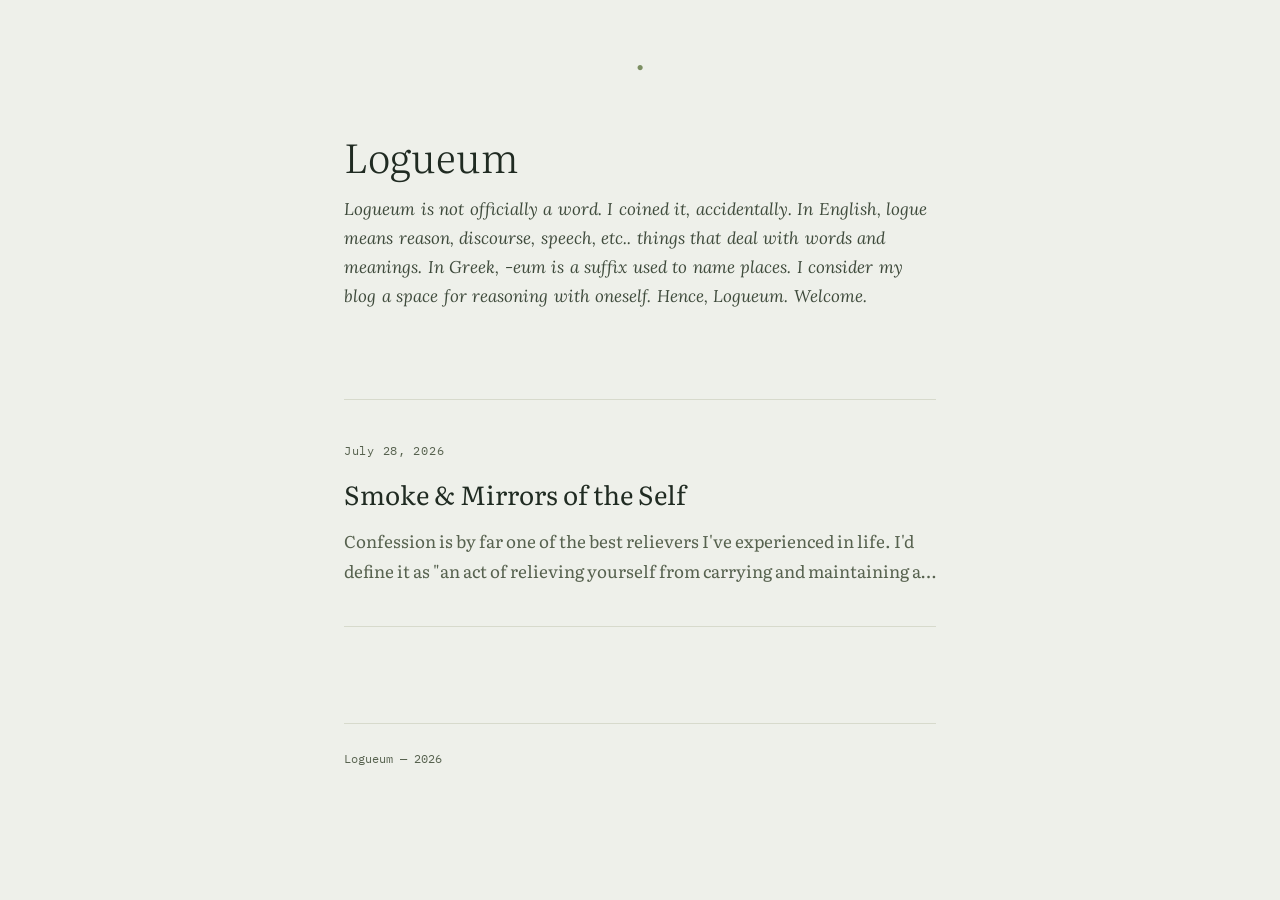
<file: index.html>
<!DOCTYPE html>
<html lang="en">
<head>
<meta charset="UTF-8">
<meta name="viewport" content="width=device-width, initial-scale=1.0">
<title>Logueum</title>
<link rel="stylesheet" href="style.css">
</head>
<body>

<div class="page">

  <div class="top-mark" aria-hidden="true">&#9679;</div>
  <div class="top-motto"></div>

  <header class="masthead">
    <!-- <span class="eyebrow"></span> -->
    <h1 id="site-title">Logueum</h1>
    <p class="tagline" id="site-tagline">Logueum is not officially a word. I coined it, accidentally. In English, "logue" means reason, discourse, speech, etc.. things that deal with words and meanings. In Greek, -eum is a suffix used to name places. I consider my blog a space for reasoning with oneself. Hence, Logueum. Welcome.</p>
  </header>

  <ul class="post-list" id="post-list"></ul>

  <footer class="site-footer">
    <span id="footer-text"></span>
  </footer>

</div>

<script src="posts.js"></script>
<script src="app.js"></script>
<script>
  document.getElementById("site-title").textContent = SITE_TITLE;
  document.getElementById("site-tagline").textContent = SITE_TAGLINE;
  document.title = SITE_TITLE;
  document.getElementById("footer-text").textContent = SITE_TITLE + " — " + new Date().getFullYear();

  const list = document.getElementById("post-list");

  if (POSTS.length === 0) {
    const li = document.createElement("li");
    li.className = "empty-state";
    li.textContent = "Nothing here yet. Open posts.js and write the first one.";
    list.appendChild(li);
  } else {
    POSTS.forEach((post) => {
      const li = document.createElement("li");
      li.className = "post-entry";
      li.innerHTML = `
        <span class="date">${formatDate(post.date)}</span>
        <h2><a href="post.html?slug=${encodeURIComponent(post.slug)}">${post.title}</a></h2>
        <p class="excerpt">${excerpt(post.content)}</p>
      `;
      list.appendChild(li);
    });
  }
</script>

</body>
</html>
</file>
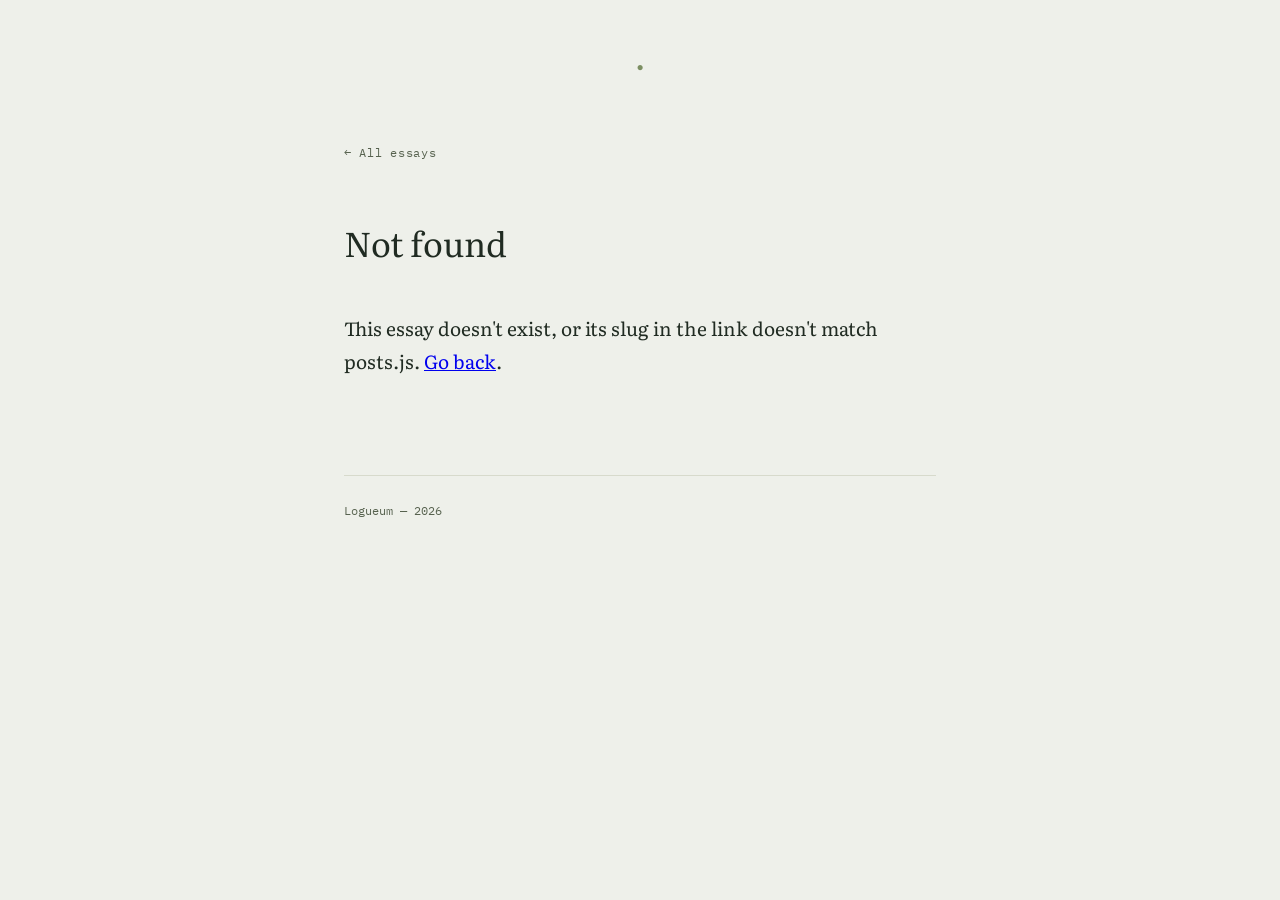
<file: post.html>
<!DOCTYPE html>
<html lang="en">
<head>
<meta charset="UTF-8">
<meta name="viewport" content="width=device-width, initial-scale=1.0">
<title>Logueum</title>
<link rel="stylesheet" href="style.css">
</head>
<body>

<div class="page">

  <div class="top-mark" aria-hidden="true">&#9679;</div>
  <div class="top-motto"></div>

  <a class="back-link" href="index.html">&larr; All essays</a>

  <article class="essay" id="essay">
    <!-- filled in by app.js -->
  </article>

  <footer class="site-footer">
    <span id="footer-text"></span>
  </footer>

</div>

<script src="posts.js"></script>
<script src="app.js"></script>
<script>
  document.getElementById("footer-text").textContent = SITE_TITLE + " — " + new Date().getFullYear();

  const slug = getQueryParam("slug");
  const post = POSTS.find((p) => p.slug === slug);
  const container = document.getElementById("essay");

  if (!post) {
    container.innerHTML = `
      <h1>Not found</h1>
      <p class="content">This essay doesn't exist, or its slug in the link doesn't match posts.js. <a href="index.html">Go back</a>.</p>
    `;
    document.title = "Not found — " + SITE_TITLE;
  } else {
    const readers = post.draftReaders || DEFAULT_DRAFT_READERS;
    const readersLine = readers && readers.length
      ? `<p class="draft-thanks">Thanks to ${formatNameList(readers)} for reading the drafts of this one.</p>`
      : "";

    container.innerHTML = `
      <span class="date">${formatDate(post.date)}</span>
      <h1>${post.title}</h1>
      <div class="content">${renderContent(post.content)}</div>
      <div class="essay-end">
        ${readersLine}
        <p class="thanks"></p>
        <a class="back-link" href="index.html">&larr; All essays</a>
      </div>
    `;
    document.title = post.title + " — " + SITE_TITLE;
  }
</script>

</body>
</html>
</file>
<file: style.css>
/* ============================================================
   A quiet place to think.
   Palette: fog-stone background, deep forest ink, dusted moss accent.
   ============================================================ */

@import url('https://fonts.googleapis.com/css2?family=Literata:ital,opsz,wght@0,7..72,400;0,7..72,500;0,7..72,600;1,7..72,400&family=IBM+Plex+Mono:wght@400;500&family=Noto+Serif+Tamil:wght@400;500&family=Lora:ital,wght@1,400;1,500&display=swap');

:root {
  --bg: #EEF0EA;
  --ink: #202B22;
  --ink-soft: #57624F;
  --accent: #7C8F63;
  --line: #D7DACC;
  --max-width: 640px;
}

* {
  box-sizing: border-box;
}

html {
  -webkit-font-smoothing: antialiased;
}

body {
  margin: 0;
  background: var(--bg);
  color: var(--ink);
  font-family: 'Literata', Georgia, serif;
  font-size: 19px;
  line-height: 1.75;
  min-height: 100vh;
}

/* Respect reduced motion */
@media (prefers-reduced-motion: reduce) {
  * {
    transition: none !important;
    animation: none !important;
  }
}

.page {
  max-width: var(--max-width);
  margin: 0 auto;
  padding: 56px 24px 120px;
}

/* -------------------- Masthead -------------------- */

.top-mark {
  text-align: center;
  color: var(--accent);
  font-size: 12px;
  letter-spacing: 0;
  margin-bottom: 4px;
}

.top-motto {
  text-align: center;
  font-family: 'Noto Serif Tamil', 'Literata', serif;
  font-size: 12px;
  color: var(--ink-soft);
  margin-bottom: 56px;
}

.masthead {
  margin-bottom: 88px;
}

.masthead .eyebrow {
  display: block;
  font-family: 'IBM Plex Mono', monospace;
  font-size: 12px;
  letter-spacing: 0.14em;
  text-transform: uppercase;
  color: var(--ink-soft);
  margin-bottom: 14px;
}

.masthead h1 {
  font-family: 'Literata', Georgia, serif;
  font-weight: 300;
  font-optical-sizing: auto;
  font-size: 40px;
  line-height: 1.15;
  margin: 0;
  color: var(--ink);
}

.masthead a {
  color: inherit;
  text-decoration: none;
}

.masthead .tagline {
  margin-top: 16px;
  /* color: var(--ink-soft); */
  color: #3E4A3B;
  font-family: 'Lora', 'Literata', serif;
  font-style: italic;
  font-size: 17px;
  line-height: 1.7;
  word-spacing: 1.5px;
  max-width: 62ch;
}

/* -------------------- Post list -------------------- */

.post-list {
  list-style: none;
  margin: 0;
  padding: 0;
}

.post-entry {
  padding: 40px 0;
  border-top: 1px solid var(--line);
  transition: border-color 0.4s ease;
}

.post-entry:hover {
  border-color: var(--accent);
}

.post-entry:last-child {
  border-bottom: 1px solid var(--line);
}

.post-entry .date {
  display: block;
  font-family: 'IBM Plex Mono', monospace;
  font-size: 12px;
  letter-spacing: 0.06em;
  color: var(--ink-soft);
  margin-bottom: 10px;
}

.post-entry h2 {
  font-family: 'Literata', Georgia, serif;
  font-weight: 400;
  font-size: 26px;
  margin: 0 0 10px;
}

.post-entry h2 a {
  color: var(--ink);
  text-decoration: none;
  background-image: linear-gradient(var(--accent), var(--accent));
  background-repeat: no-repeat;
  background-position: 0 100%;
  background-size: 0% 1px;
  transition: background-size 0.3s ease;
}

.post-entry h2 a:hover {
  background-size: 100% 1px;
}

.post-entry .excerpt {
  color: var(--ink-soft);
  font-size: 17px;
  margin: 0;
}

.empty-state {
  padding: 40px 0;
  border-top: 1px solid var(--line);
  border-bottom: 1px solid var(--line);
  color: var(--ink-soft);
  font-style: italic;
}

/* -------------------- Single essay -------------------- */

.back-link {
  display: inline-block;
  font-family: 'IBM Plex Mono', monospace;
  font-size: 12px;
  letter-spacing: 0.06em;
  color: var(--ink-soft);
  text-decoration: none;
  margin-bottom: 56px;
  border-bottom: 1px solid transparent;
  transition: border-color 0.3s ease, color 0.3s ease;
}

.back-link:hover {
  color: var(--ink);
  border-color: var(--accent);
}

.essay .date {
  display: block;
  font-family: 'IBM Plex Mono', monospace;
  font-size: 12px;
  letter-spacing: 0.06em;
  color: var(--ink-soft);
  margin-bottom: 16px;
}

.essay h1 {
  font-family: 'Literata', Georgia, serif;
  font-weight: 400;
  font-size: 34px;
  line-height: 1.3;
  margin: 0 0 48px;
}

.essay .content p {
  margin: 0 0 28px;
}

.essay .content blockquote {
  margin: 40px 0;
  padding-left: 22px;
  border-left: 2px solid var(--accent);
  color: var(--ink-soft);
  font-style: italic;
}

.essay .content h2 {
  font-family: 'Literata', Georgia, serif;
  font-weight: 400;
  font-size: 24px;
  margin: 48px 0 20px;
}

.essay .content em {
  color: var(--ink);
}

.essay-end {
  margin-top: 64px;
  padding-top: 32px;
  border-top: 1px solid var(--line);
}

.essay-end .draft-thanks {
  font-family: 'IBM Plex Mono', monospace;
  font-size: 12px;
  letter-spacing: 0.02em;
  color: var(--ink-soft);
  margin: 0 0 16px;
}

.essay-end .thanks {
  font-style: italic;
  color: var(--ink-soft);
  margin: 0 0 24px;
}

/* -------------------- Footer -------------------- */

.site-footer {
  margin-top: 96px;
  padding-top: 24px;
  border-top: 1px solid var(--line);
  font-family: 'IBM Plex Mono', monospace;
  font-size: 12px;
  color: var(--ink-soft);
}

/* -------------------- Responsive -------------------- */

@media (max-width: 480px) {
  .page {
    padding: 64px 20px 80px;
  }
  .masthead h1 {
    font-size: 32px;
  }
  .essay h1 {
    font-size: 30px;
  }
  body {
    font-size: 18px;
  }
}

/* -------------------- Focus states -------------------- */

a:focus-visible {
  outline: 2px solid var(--accent);
  outline-offset: 3px;
}
</file>
